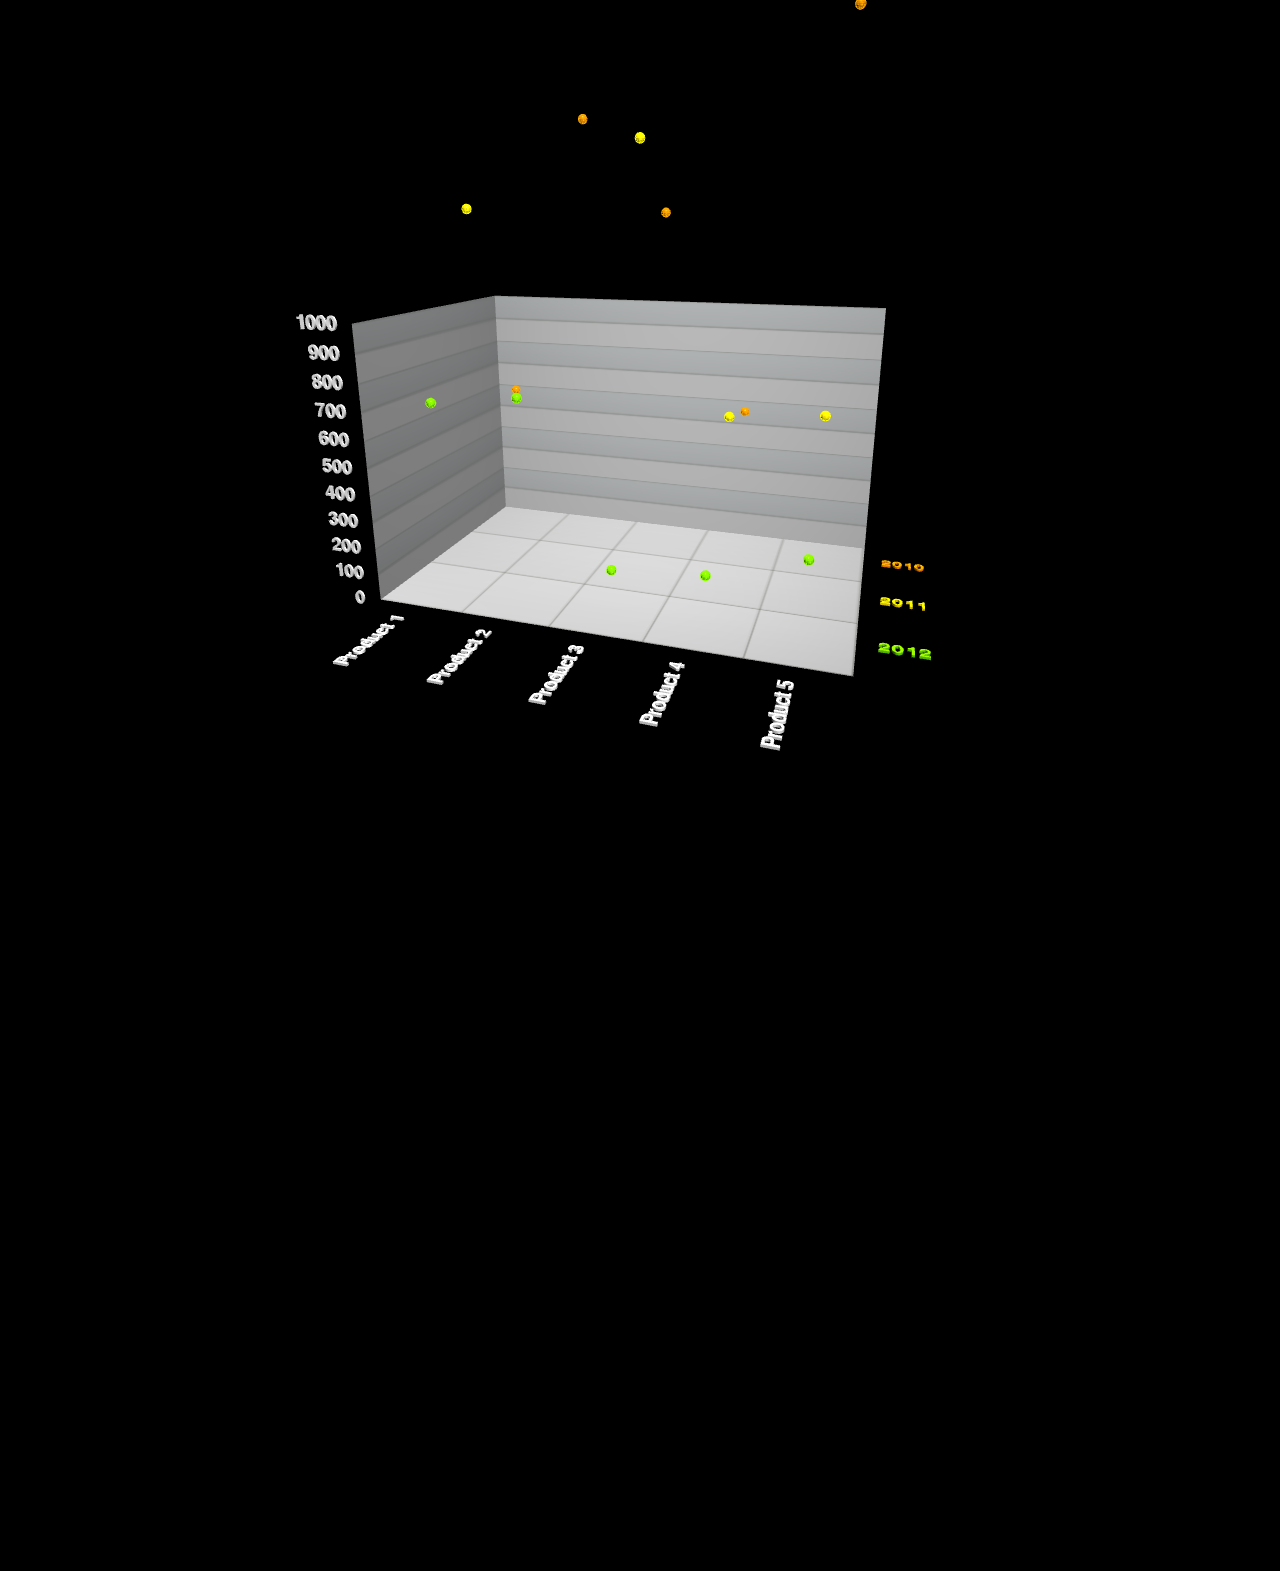
<file: assignments/hosing-graph/stripped/index.htm>
<!DOCTYPE html>
<!-- saved from url=(0042)http://threegraphs.com/charts/sample/area/ -->
<html lang="en">
<head>
    <meta http-equiv="Content-Type" content="text/html; charset=UTF-8">
    <title>3D area chart - Area chart sample</title>

    <link rel="stylesheet" href="./css/reset.css">
    <link rel="stylesheet" href="./css/scenes.css">
</head>

<body style="background-color: rgb(0, 0, 0);">


<div id="valuelabel" style="color: rgb(255, 255, 255);">
</div>

<script type="text/javascript">
    chartType = "area";
    loadType = "sample";
</script>

<script type="text/javascript" src="./js/settings.js"></script>
<script type="text/javascript">
    staticUrl = "";
    chartTitle = "Area chart sample"
</script>


<script type="text/javascript" src="./js/data/InputDataArea.js"></script>

<script type="text/javascript" src="./js/jquery-1.7.1.js"></script>

<script type="text/javascript" src="./js/three.min.js"></script>

<script type="text/javascript" src="./js/TrackballControls.js"></script>
<script type="text/javascript" src="./js/TrackballControlsTouch.js"></script>
<script type="text/javascript" src="./js/utils.js"></script>

<script type="text/javascript" src="./js/NiceScale.js"></script>

<script type="text/javascript" src="./js/AreaPolies.js"></script>
<script type="text/javascript" src="./js/BarCubes.js"></script>
<script type="text/javascript" src="./js/DotSphere.js"></script>

<script type="text/javascript" src="./js/ScaleTexts.js"></script>

<script type="text/javascript" src="./js/helvetiker_bold.typeface.js"></script>
<script type="text/javascript" src="./js/scene_area.js"></script>
<script type="text/javascript">

    backColor = '000000';
    scaleTextColor = 'eeeeee';
    valTextColor = "ffffff";
    valHeight = 600;

    initScene();
    animateScene();
</script>
<!--<script type="text/javascript" src="./js/init.js"></script>-->

<canvas width="526" height="658"></canvas>
</body>
</html>
</file>
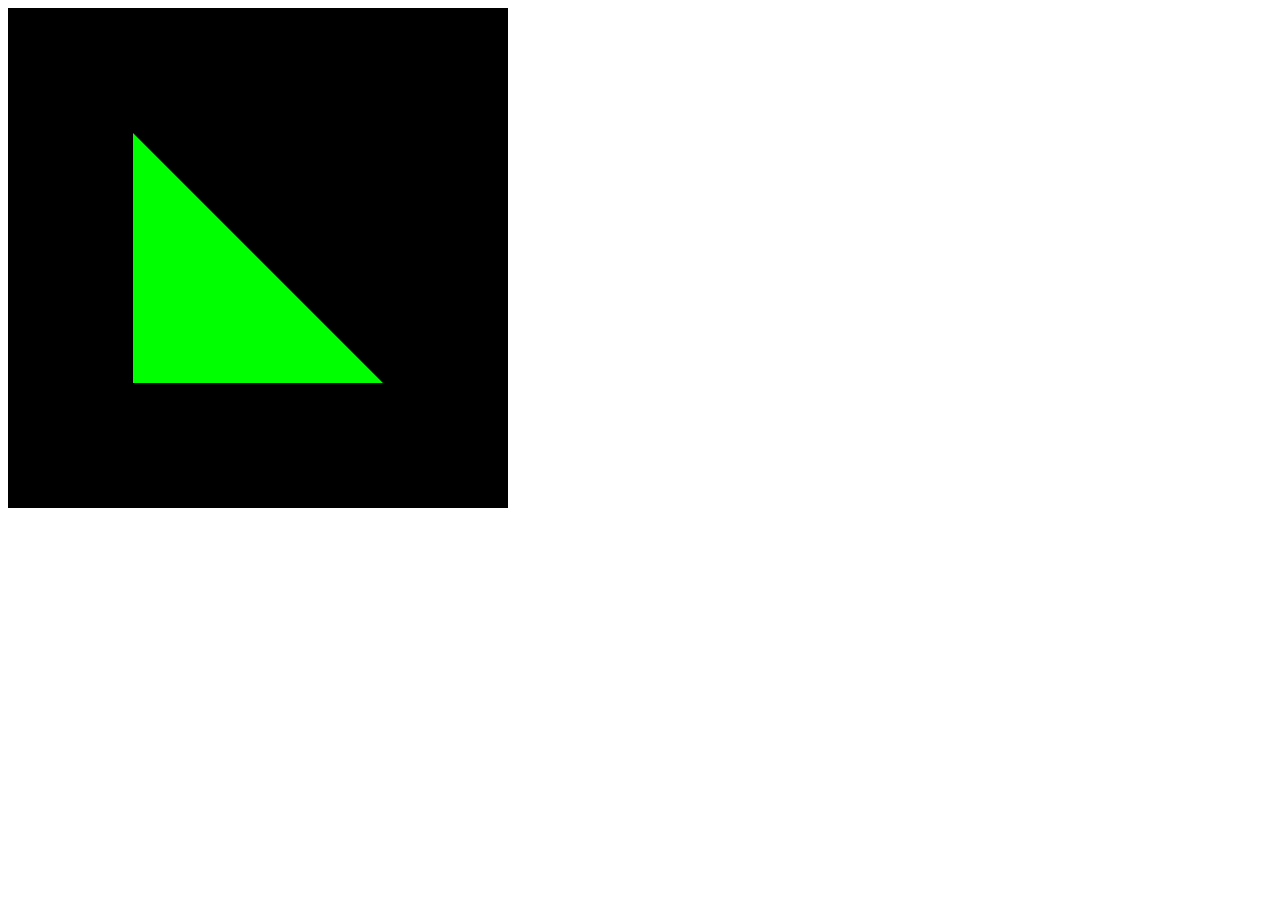
<file: meeting1/opdracht1.html>
<html>
	<head>
		<script id="vertex-shader-2d" type="x-shader/x-vertex">
attribute vec2 aPosition;

void main() {
  gl_Position = vec4(aPosition, 0, 1);
}
		</script>
		<script id="fragment-shader" type="x-shader/x-fragment">
precision highp float;
		
uniform vec4 uColor;
		
void main() {
	gl_FragColor = uColor;
}
		</script>
		<script type="text/javascript">
var gl;
var program;

function initWebGL() {
	var canvas = document.getElementById("wgl");
	gl = initGL(canvas);
	gl.viewport(0, 0, canvas.width, canvas.height);
	program = initShaders();
	drawScene();
}

function initGL(canvas) {
	return canvas.getContext("webgl")
		|| canvas.getContext("experimental-webgl");
}

function initShaders() {

    var vertexShader = gl.createShader(gl.VERTEX_SHADER);
    gl.shaderSource(vertexShader, document.getElementById("vertex-shader-2d").firstChild.nodeValue);
    gl.compileShader(vertexShader);
     
    var fragmentShader = gl.createShader(gl.FRAGMENT_SHADER);
    gl.shaderSource(fragmentShader, document.getElementById("fragment-shader").firstChild.nodeValue);
    gl.compileShader(fragmentShader);
     
    var program = gl.createProgram();
    gl.attachShader(program, vertexShader);
    gl.attachShader(program, fragmentShader);

	gl.linkProgram(program);
	
	if (!gl.getShaderParameter(vertexShader, gl.COMPILE_STATUS)) {
		console.error(gl.getShaderInfoLog(vertexShader));
	}
    if (!gl.getShaderParameter(fragmentShader, gl.COMPILE_STATUS)) {
		console.error(gl.getShaderInfoLog(fragmentShader));
	}
    if (!gl.getProgramParameter(program, gl.LINK_STATUS)) {
		console.error(gl.getProgramInfoLog(program));
	}

	gl.useProgram(program);
	
	return program;
}

function drawScene() {
	gl.clearColor(0, 0, 0, 1);
	gl.clear(gl.COLOR_BUFFER_BIT);

	var vertices = new Float32Array([
		-.5, -.5,
		.5, -.5,
		-.5, .5
	]);
	var buffer = gl.createBuffer();
	gl.bindBuffer(gl.ARRAY_BUFFER, buffer);
	gl.bufferData(gl.ARRAY_BUFFER, vertices, gl.STATIC_DRAW);

	var colorLocation = gl.getUniformLocation(program, "uColor");
	gl.uniform4fv(colorLocation, [0.0, 1.0, 0.0, 1.0]);

	var positionLocation = gl.getAttribLocation(program, "aPosition");
	gl.enableVertexAttribArray(positionLocation); 
	gl.vertexAttribPointer(positionLocation, 2, gl.FLOAT, false, 0, 0);

	gl.drawArrays(gl.TRIANGLES, 0, 3);
}

		</script>
	</head>
	<body onload="initWebGL();">
		<canvas id="wgl" width="500" height="500"></canvas>
	</body>
</html>
</file>
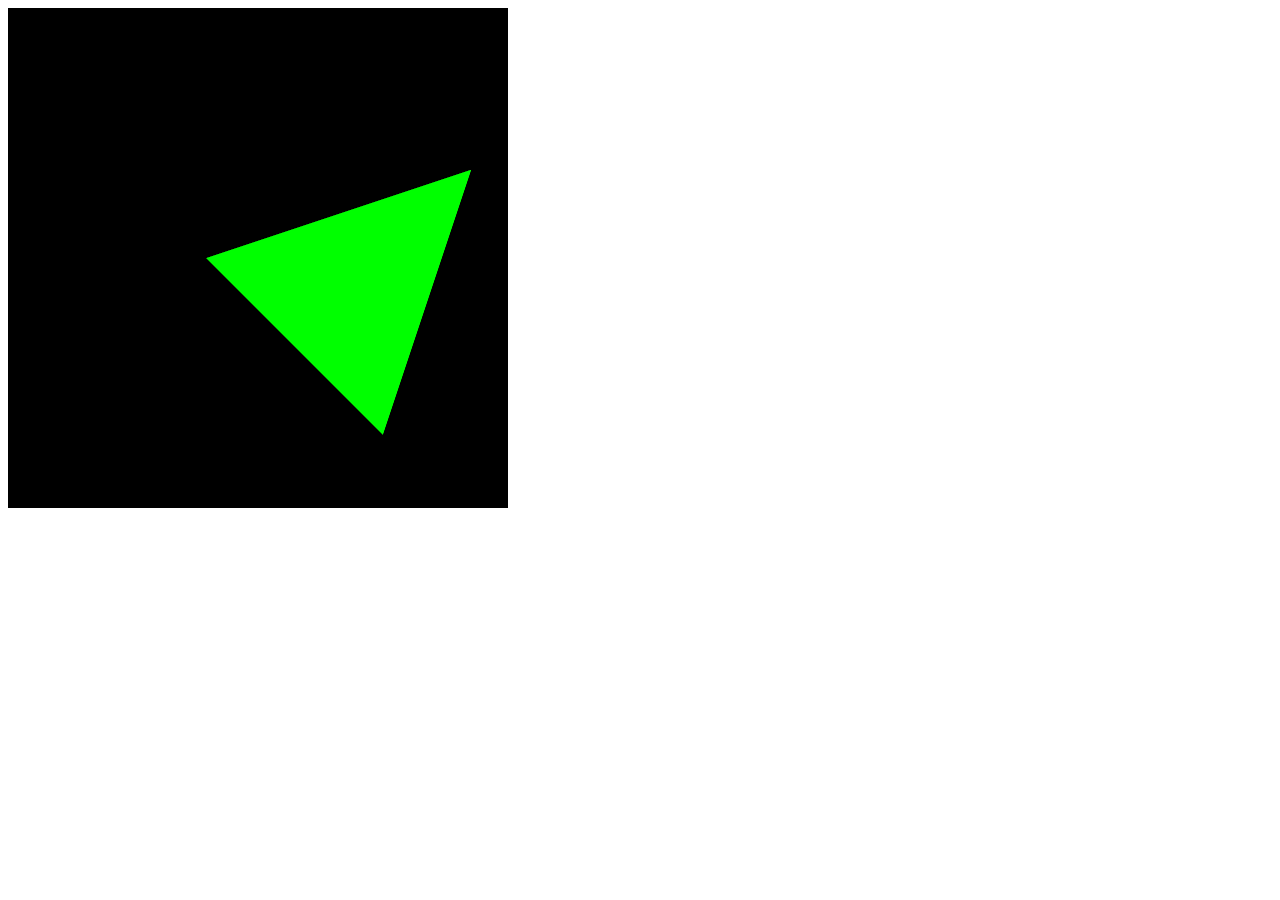
<file: meeting1/opdracht2.html>
<html>
	<head>
		<script id="vertex-shader-3d" type="x-shader/x-vertex">
attribute vec3 aPosition;
 
uniform mat4 uMatrix;
 
void main() {
  gl_Position = uMatrix * vec4(aPosition, 1);
}
		</script>
		<script id="fragment-shader" type="x-shader/x-fragment">
precision highp float;
		
uniform vec4 uColor;
		
void main() {
	gl_FragColor = uColor;
}
		</script>
		<script type="text/javascript">
var gl;
var program;
var triBuffer;

function initWebGL() {
	var canvas = document.getElementById("wgl");
	gl = initGL(canvas);
	gl.viewport(0, 0, canvas.width, canvas.height);
	program = initShaders();
	initBuffers();
	drawScene();
}

function initGL(canvas) {
	return canvas.getContext("webgl")
		|| canvas.getContext("experimental-webgl");
}

function initShaders() {

    var vertexShader = gl.createShader(gl.VERTEX_SHADER);
    gl.shaderSource(vertexShader, document.getElementById("vertex-shader-3d").firstChild.nodeValue);
    gl.compileShader(vertexShader);
     
    var fragmentShader = gl.createShader(gl.FRAGMENT_SHADER);
    gl.shaderSource(fragmentShader, document.getElementById("fragment-shader").firstChild.nodeValue);
    gl.compileShader(fragmentShader);
     
    var program = gl.createProgram();
    gl.attachShader(program, vertexShader);
    gl.attachShader(program, fragmentShader);

	gl.linkProgram(program);
	
	if (!gl.getShaderParameter(vertexShader, gl.COMPILE_STATUS)) {
		console.error(gl.getShaderInfoLog(vertexShader));
	}
    if (!gl.getShaderParameter(fragmentShader, gl.COMPILE_STATUS)) {
		console.error(gl.getShaderInfoLog(fragmentShader));
	}
    if (!gl.getProgramParameter(program, gl.LINK_STATUS)) {
		console.error(gl.getProgramInfoLog(program));
	}

	gl.useProgram(program);
	
	return program;
}

function initBuffers() {
	triBuffer = gl.createBuffer();
	gl.bindBuffer(gl.ARRAY_BUFFER, triBuffer);
	var vertices = [
		0, 1, 0,
		-1, -1, 0,
		1, -1, 0];
	gl.bufferData(gl.ARRAY_BUFFER, new Float32Array(vertices), gl.STATIC_DRAW);
}

function drawScene() {
	gl.clearColor(0, 0, 0, 1);
	gl.clear(gl.COLOR_BUFFER_BIT);
	
	var colorLocation = gl.getUniformLocation(program, "uColor");
	gl.uniform4fv(colorLocation, [0.0, 1.0, 0.0, 1.0]);

	var positionLocation = gl.getAttribLocation(program, "aPosition");
	gl.enableVertexAttribArray(positionLocation); 
	gl.vertexAttribPointer(positionLocation, 3, gl.FLOAT, false, 0, 0);

	var matrixLocation = gl.getUniformLocation(program, "uMatrix");

	var matrix = makeIdentityMatrix();
	matrix = matrixMultiply(matrix, makeScaleMatrix(0.5, 0.5));
	matrix = matrixMultiply(matrix, makeRotationMatrix(.25 * Math.PI));
	matrix = matrixMultiply(matrix, makeTranslationMatrix(0.5, 0));
	
	gl.uniformMatrix4fv(matrixLocation, false, matrix);
	
	gl.drawArrays(gl.TRIANGLES, 0, 3);
}

function makeIdentityMatrix() {
	return [
		1, 0, 0, 0,
		0, 1, 0, 0,
		0, 0, 1, 0,
		0, 0, 0, 1
	];
}
function makeScaleMatrix(sx, sy) {
	return [
		sx, 0, 0, 0,
		0, sy, 0, 0,
		0,  0, 1, 0,
		0,  0, 0, 1
	];
}
function makeTranslationMatrix(tx, ty) {
	return [
		1, 0, 0, tx,
		0, 1, 0, ty,
		0, 0, 1,  0,
		0, 0, 0,  1
	];
}

function makeRotationMatrix(angleInRadians) {
	var c = Math.cos(angleInRadians);
	var s = Math.sin(angleInRadians);
	return [
		c,-s, 0, 0,
		s, c, 0, 0,
		0, 0, 1, 0,
		0, 0, 0, 1
	];
}

function matrixMultiply(a, b) {
	var a00 = a[0*4+0];
	var a10 = a[0*4+1];
	var a20 = a[0*4+2];
	var a30 = a[0*4+3];
	var a01 = a[1*4+0];
	var a11 = a[1*4+1];
	var a21 = a[1*4+2];
	var a31 = a[1*4+3];
	var a02 = a[2*4+0];
	var a12 = a[2*4+1];
	var a22 = a[2*4+2];
	var a32 = a[2*4+3];
	var a03 = a[3*4+0];
	var a13 = a[3*4+1];
	var a23 = a[3*4+2];
	var a33 = a[3*4+3];
	var b00 = b[0*4+0];
	var b10 = b[0*4+1];
	var b20 = b[0*4+2];
	var b30 = b[0*4+3];
	var b01 = b[1*4+0];
	var b11 = b[1*4+1];
	var b21 = b[1*4+2];
	var b31 = b[1*4+3];
	var b02 = b[2*4+0];
	var b12 = b[2*4+1];
	var b22 = b[2*4+2];
	var b32 = b[2*4+3];
	var b03 = b[3*4+0];
	var b13 = b[3*4+1];
	var b23 = b[3*4+2];
	var b33 = b[3*4+3];
	var result = [
		a00 * b00 + a01 * b10 + a02 * b20 + a03 * b30,
		a00 * b01 + a01 * b11 + a02 * b21 + a03 * b31,
		a00 * b02 + a01 * b12 + a02 * b22 + a03 * b32,
		a00 * b03 + a01 * b13 + a02 * b23 + a03 * b33,
		a10 * b00 + a11 * b10 + a12 * b20 + a13 * b30,
		a10 * b01 + a11 * b11 + a12 * b21 + a13 * b31,
		a10 * b02 + a11 * b12 + a12 * b22 + a13 * b32,
		a10 * b03 + a11 * b13 + a12 * b23 + a13 * b33,
		a20 * b00 + a21 * b10 + a22 * b20 + a23 * b30,
		a20 * b01 + a21 * b11 + a22 * b21 + a23 * b31,
		a20 * b02 + a21 * b12 + a22 * b22 + a23 * b32,
		a20 * b03 + a21 * b13 + a22 * b23 + a23 * b33,
		a30 * b00 + a31 * b10 + a32 * b20 + a33 * b30,
		a30 * b01 + a31 * b11 + a32 * b21 + a33 * b31,
		a30 * b02 + a31 * b12 + a32 * b22 + a33 * b32,
		a30 * b03 + a31 * b13 + a32 * b23 + a33 * b33];
	console.log(result);
	return result;
}

		</script>
	</head>
	<body onload="initWebGL();">
		<canvas id="wgl" width="500" height="500"></canvas>
	</body>
</html>
</file>
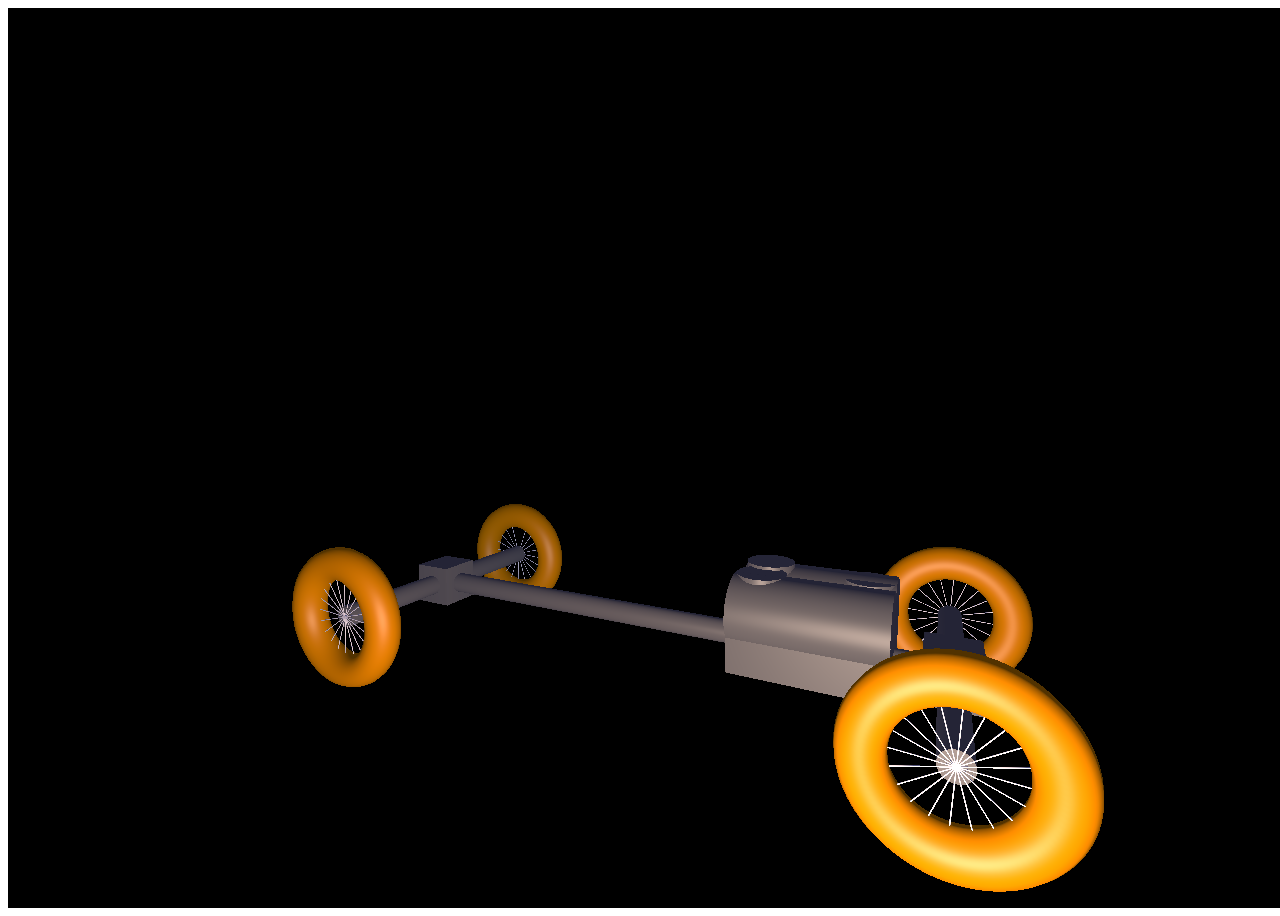
<file: assignments/frank-bodywork/frank.html>
<html>
<head>
    <script type="text/javascript" src="../../lib/three.js"></script>
    <script type="text/javascript">

        var camera, renderer, light1, light2, light3, width, height, scene, wheels, tires;

        var car;
        function init() {

            width = window.innerWidth;
            height = window.innerHeight;
            scene = new THREE.Scene();
            camera = new THREE.PerspectiveCamera(75, width / height, 1, 1000);

            // zoom out?
            camera.position.z = 5;
            camera.position.y = 40;
            camera.rotation.x = -0.1;

            // create renderer and add to DOM
            renderer = new THREE.WebGLRenderer();
            renderer.setSize(width, height);
            renderer.shadowMap.enabled = true;
            renderer.gammaOutput = true;

            document.body.appendChild(renderer.domElement);

            var ambient = new THREE.AmbientLight( 0xffffff, 0.1 );
            scene.add( ambient );

            scene.add(new THREE.AmbientLight(0x00020));
            light1 = new THREE.PointLight(0xfffdf0, 1, 100);
            scene.add(light1);
            light2 = new THREE.PointLight(0xff6200, 1, 150);
            scene.add(light2);
            light3 = new THREE.PointLight(0xfefefe, 1, 200);
            scene.add(light3);

            car = createCar(
                    [
                        {x: 50, y: 0, z: 25},
                        {x: -50, y: 0, z: 25},
                        {x: 50, y: 0, z: -25},
                        {x: -50, y: 0, z: -25}
                    ]
            );
            car.position.z = -100;

            scene.add(car);

            render();
        }

        function createCar(dimensions) {

            var wheelset = createWheels(dimensions);
            var body = createBody(dimensions);
            var engine = createEngine(30, 2);

            var car = new THREE.Object3D();

            car.add(body);
            car.add(wheelset);
            car.add(engine);

            return car;
        }

        function createEngine(translationX, translationY) {

            var x = 24, y = 10, z = 18;

            var material = new THREE.MeshPhongMaterial({color: 0x303030});
            var box = new THREE.BoxGeometry(x, y, z);
            var body = new THREE.Object3D();

            var cube = new THREE.Mesh(box, material);

            var cylinder = new THREE.CylinderGeometry(6, 6, x, 32);
            var topLeftCylinder = new THREE.Mesh(cylinder, material);
            var topRightCylinder = new THREE.Mesh(cylinder, material);

            topLeftCylinder.position.y = 4;
            topRightCylinder.position.y = 4;

            topLeftCylinder.position.z = -4;
            topRightCylinder.position.z = 4;

            topLeftCylinder.rotation.z = Math.PI / 2;
            topRightCylinder.rotation.z = Math.PI / 2;

            body.add(cube);
            body.add(topLeftCylinder);
            body.add(topRightCylinder);

            body.add(createPump(-8, 1.5, -3));
            body.add(createPump(0, 3, -3));
            body.add(createPump(8, 5.5, -3));

            body.add(createPump(-8, 1, 3));
            body.add(createPump(0, 3.5, 3));
            body.add(createPump(8, 5, 3));

            // move it to the top:
            body.position.x = translationX;
            body.position.y = translationY;

            return body;
        }

        var engineCylinders = [];
        function createPump(x,y,z) {
            var material = new THREE.MeshPhongMaterial({color: 0x353535});
            var cylinder = new THREE.CylinderGeometry(4, 4, 12, 32);
            var pump = new THREE.Mesh(cylinder, material);

            pump.position.x = x;
            pump.position.y =y;
            pump.position.z = z;

            engineCylinders.push(pump);

            return pump;
        }

        function createBody(dimensions) {

            var onlyXs = dimensions.map(function (location) {
                return location.x;
            });

            var onlyYs = dimensions.map(function (location) {
                return location.z;
            });

            var smallestY = onlyYs.reduce(function (previous, current) {
                if (previous > current) {
                    return current;
                } else {
                    return previous;
                }
            });

            var biggestY = onlyYs.reduce(function (previous, current) {
                if (previous < current) {
                    return current;
                } else {
                    return previous;
                }
            });

            var smallestX = onlyXs.reduce(function (previous, current) {
                if (previous > current) {
                    return current;
                } else {
                    return previous;
                }
            });

            var biggestX = onlyXs.reduce(function (previous, current) {
                if (previous < current) {
                    return current;
                } else {
                    return previous;
                }
            });

            var lengthY = biggestY - smallestY;
            var lengthX = biggestX - smallestX;

            var cylinder = new THREE.CylinderGeometry(2, 2, lengthX, 32);
            var cylinder2 = new THREE.CylinderGeometry(2, 2, lengthY, 32);
            var material = new THREE.MeshPhongMaterial({color: 0x323232});
            var box = new THREE.BoxGeometry(8, 8, 8);

            var body = new THREE.Object3D();

            var mainBeam = new THREE.Mesh(cylinder, material);
            mainBeam.rotation.z = Math.PI / 2;
            mainBeam.receiveShadow = true;
            mainBeam.castShadow = true;
            body.add(mainBeam);

            var backBeam = new THREE.Mesh(cylinder2, material);
            backBeam.rotation.z = Math.PI / 2;
            backBeam.rotation.y = Math.PI / 2;
            backBeam.position.x = smallestX;
            backBeam.receiveShadow = true;
            backBeam.castShadow = true;
            body.add(backBeam);

            var frontBeam = new THREE.Mesh(cylinder2, material);
            frontBeam.rotation.z = Math.PI / 2;
            frontBeam.rotation.y = Math.PI / 2;
            frontBeam.position.x = biggestX;
            frontBeam.receiveShadow = true;
            frontBeam.castShadow = true;
            body.add(frontBeam);


            var cube = new THREE.Mesh(box, material);
            var cube2 = new THREE.Mesh(box, material);
            cube.position.x = smallestX;
            cube2.position.x = biggestX;
            body.add(cube);
            body.add(cube2);

            return body;
        }

        function createWheels(locations) {

            var wheelSet = new THREE.Object3D();

            wheels = [];

            locations.forEach(function (location) {
                var wheel = new THREE.Object3D();
                wheel.add(createTire());
                wheel.add(createSpokes(10));
                wheel.position.x = location.x;
                wheel.position.z = location.z;
                wheelSet.add(wheel);
                wheel.receiveShadow = true;
                wheel.castShadow = true;


                wheels.push(wheel);
            });

            return wheelSet;
        }

        function createTire() {

            var torus = new THREE.TorusGeometry(10, 3, 16, 100);
            var material = new THREE.MeshPhongMaterial({color: 0xff6200});

            var tire = new THREE.Mesh(torus, material);

            tire.receiveShadow = true;
            tire.castShadow = true;

            return tire;

        }

        function createSpokes(numOfSpokes) {

            var cylinder = new THREE.CylinderGeometry(0.08, 0.08, 15, 32);
            var material = new THREE.MeshPhongMaterial({color: 0xffffff});
            var spokes = new THREE.Object3D();

            if (numOfSpokes > 0) {
                for (var i = 0; i < numOfSpokes; i++) {

                    var spoke = new THREE.Mesh(cylinder, material);
                    spoke.rotation.z = Math.PI * (i / numOfSpokes);
                    spokes.add(spoke);

                    spoke.receiveShadow = true;
                    spoke.castShadow = true;
                }
            }

            return spokes;

        }

        // animation loop
        function render() {
            requestAnimationFrame(render);
            renderer.render(scene, camera);

            // show models always rotate, right?
            car.rotateY(-0.01);

            // spin them wheels
            renderSpinningWheels();
            // rev the engine
            renderEngineCylinder();
        }

        function renderSpinningWheels() {
            wheels.forEach(function (wheel) {
                wheel.rotation.z += 2;
            });
        }

        function renderEngineCylinder() {
            engineCylinders.forEach(function (cylinder) {
                if (cylinder.position.y > 5) {
                    cylinder.position.y -= 5 ;
                }
                cylinder.position.y += 0.5;
            })
        }
    </script>
</head>
<body onload="init()">
</body>
</html>
</file>
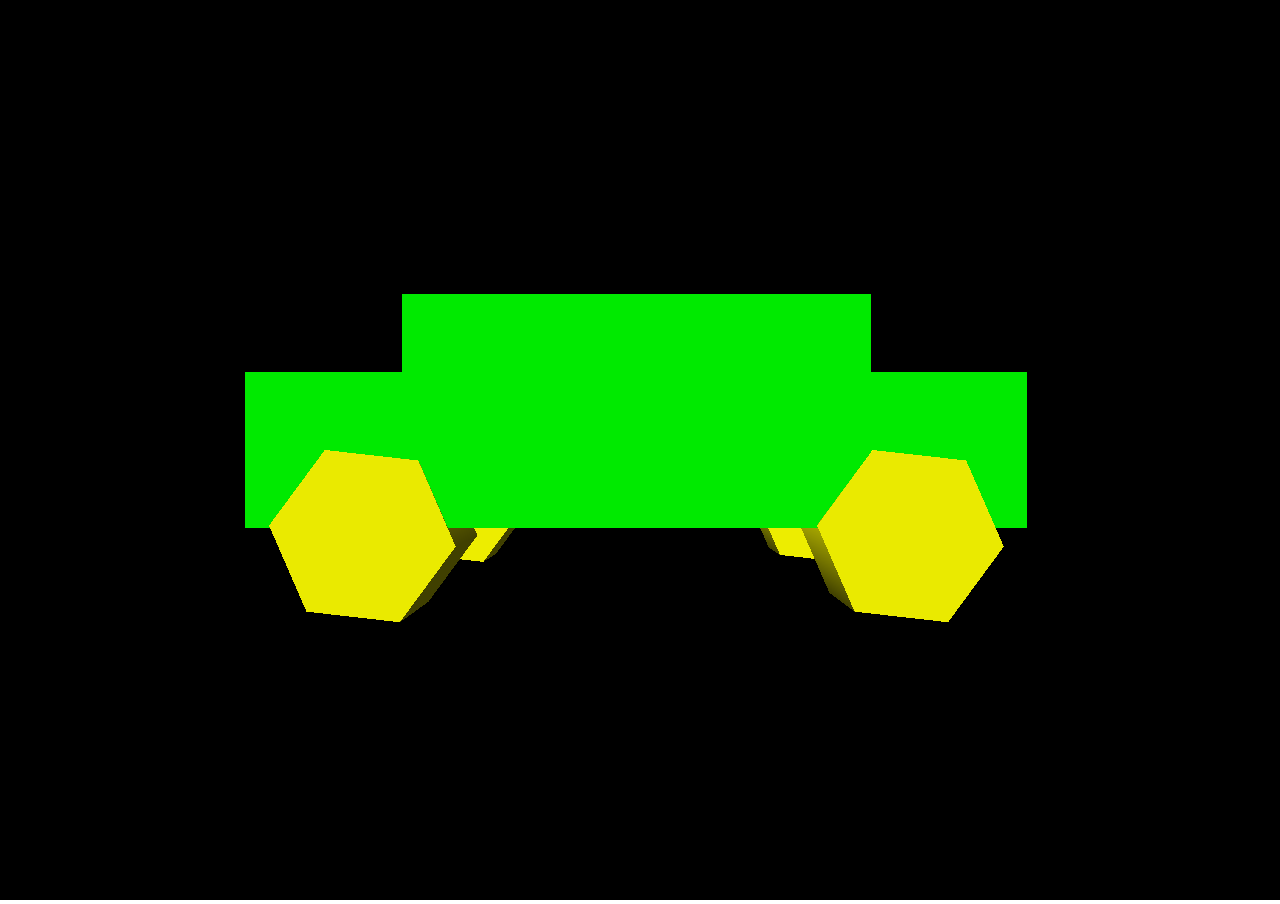
<file: assignments/hosing-car/excercise.html>
<!DOCTYPE html>
<html>
<head>
    <meta charset=utf-8>
    <title>My first Three.js app</title>
    <style>
        body {
            margin: 0;
        }

        canvas {
            width: 100%;
            height: 100%
        }
    </style>
</head>
<body>
<script src="js/three.js"></script>
<script src="js/OrbitControls.js"></script>
<script>
    // Our Javascript will go here.


    var scene = new THREE.Scene();
    var camera = new THREE.PerspectiveCamera(75, window.innerWidth / window.innerHeight, 0.1, 1000);

    controls = new THREE.OrbitControls( camera );
    controls.addEventListener( 'change', render );

    var renderer = new THREE.WebGLRenderer();
    renderer.setSize(window.innerWidth, window.innerHeight);
    document.body.appendChild(renderer.domElement);


    // The car
    var carBaseGeometry = new THREE.BoxGeometry(10, 2, 5);
    var carTopGeometry = new THREE.BoxGeometry(6, 2, 5);
    var carGeometry = new THREE.Geometry();

    var carBaseMesh = new THREE.Mesh(carBaseGeometry);
    var carTopMesh = new THREE.Mesh(carTopGeometry);
    carTopMesh.position.y += 1;

    carBaseMesh.updateMatrix(); // as needed
    carGeometry.merge(carBaseMesh.geometry, carBaseMesh.matrix);

    carTopMesh.updateMatrix(); // as needed
    carGeometry.merge(carTopMesh.geometry, carTopMesh.matrix);

    var material = new THREE.MeshLambertMaterial({color: 0x00FF00});
    var carMesh = new THREE.Mesh(carGeometry, material); // Merged car top and car base

    var wheelMaterial = new THREE.MeshLambertMaterial( {color: 0xffff00} );

    var wheelFLGeometry = new THREE.CylinderGeometry( 1.2, 1.2, 1, 6 );
    var wheelFLMesh = new THREE.Mesh( wheelFLGeometry, wheelMaterial );
    wheelFLMesh.position.x += -3.5;
    wheelFLMesh.position.y += -1.1;
    wheelFLMesh.position.z += 2.01;
    wheelFLMesh.rotation.x += 1.57;

    var wheelFRGeometry = new THREE.CylinderGeometry( 1.2, 1.2, 1, 6 );
    var wheelFRMesh = new THREE.Mesh( wheelFRGeometry, wheelMaterial );
    wheelFRMesh.position.x += -3.5;
    wheelFRMesh.position.y += -1.1;
    wheelFRMesh.position.z += -2;
    wheelFRMesh.rotation.x += 1.55;

    var wheelBLGeometry = new THREE.CylinderGeometry( 1.2, 1.2, 1, 6 );
    var wheelBLMesh = new THREE.Mesh( wheelBLGeometry, wheelMaterial );
    wheelBLMesh.position.x += 3.5;
    wheelBLMesh.position.y += -1.1;
    wheelBLMesh.position.z += 2.01;
    wheelBLMesh.rotation.x += 1.57;

    var wheelBRGeometry = new THREE.CylinderGeometry( 1.2, 1.2, 1, 6 );
    var wheelBRMesh = new THREE.Mesh( wheelBRGeometry, wheelMaterial );
    wheelBRMesh.position.x += 3.5;
    wheelBRMesh.position.y += -1.1;
    wheelBRMesh.position.z += -2;
    wheelBRMesh.rotation.x += 1.55;



    var carGroup = new THREE.Group();
    carGroup.add(carMesh);
    carGroup.add(wheelFLMesh);
    carGroup.add(wheelFRMesh);
    carGroup.add(wheelBLMesh);
    carGroup.add(wheelBRMesh);


    scene.add(carGroup);


    camera.position.z = 10;

    var light = new THREE.AmbientLight( 0x404040 ); // soft white light
    scene.add( light )

    var directionalLight = new THREE.DirectionalLight( 0xffffff, 1 );
    directionalLight.position.set( -0.5, 1, 1 );
    scene.add( directionalLight );

    function render() {
        requestAnimationFrame(render);

        //carGroup.rotation.x += 0.1;
        //carGroup.rotation.y += 0.1;

        carGroup.position.x -= 0.001;

        wheelBRMesh.rotation.y += 0.1;
        wheelFRMesh.rotation.y += 0.1;
        wheelBLMesh.rotation.y += 0.1;
        wheelFLMesh.rotation.y += 0.1;

        renderer.render(scene, camera);
    }
    render();


</script>
</body>
</html>
</file>
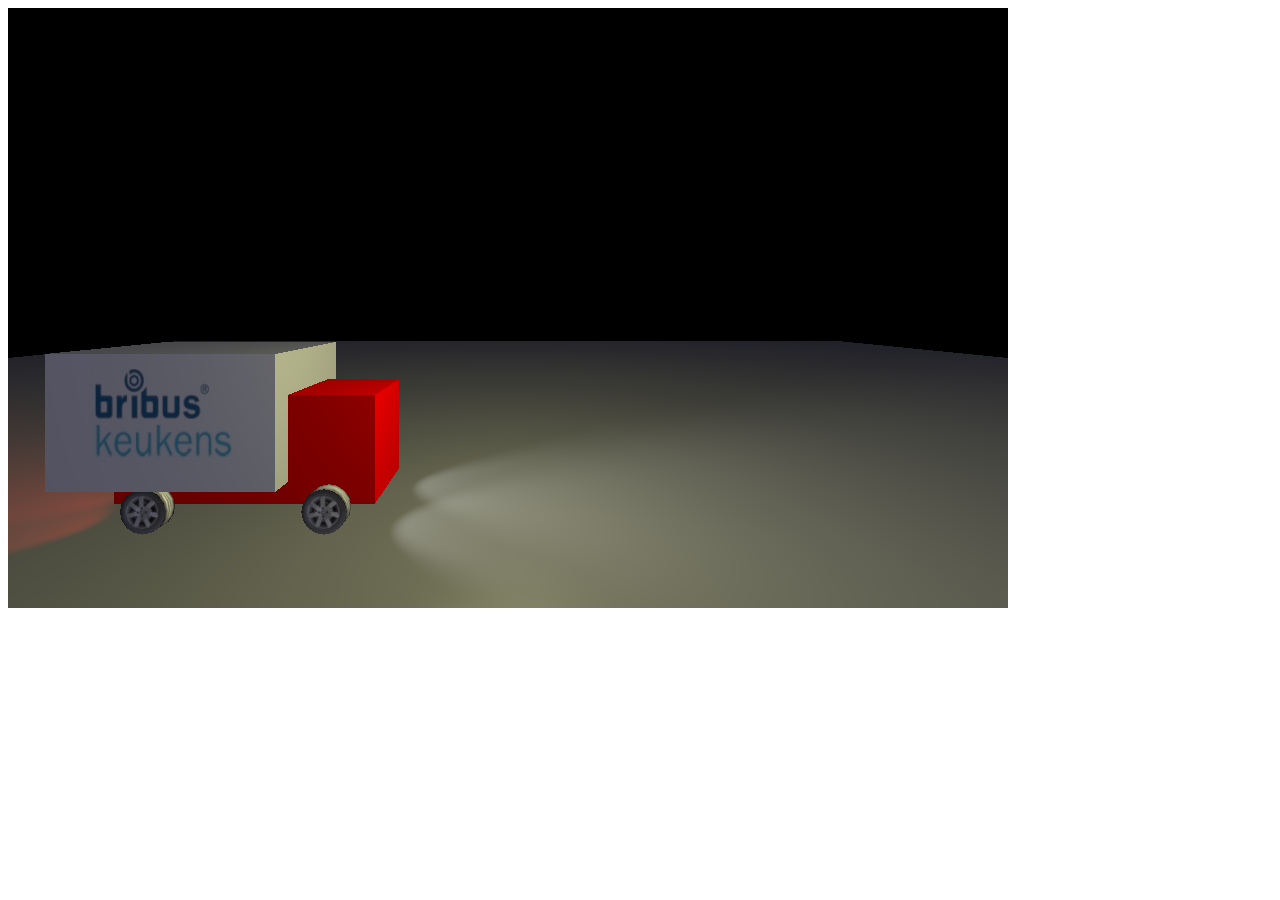
<file: assignments/jesse-car/jesse-cars.html>
<html>
	<head>
		<script type="text/javascript" src="../../lib/three.js"></script>
		<script type="text/javascript">

var width = 1000;
var height = 600;

var scene;
var camera;
var renderer;
var car;

function init() {
	scene = new THREE.Scene();
	camera = new THREE.PerspectiveCamera(75, width / height, .1, 1000);
	camera.position.z = 10;
	camera.position.y = 5;
	
	renderer = new THREE.WebGLRenderer();
	renderer.setSize(width, height);
	document.body.appendChild(renderer.domElement);

	renderer.shadowMap.enabled = true; 
	renderer.gammaOutput = true; 
	
	addLights(scene);
	
	addCar(scene);
	
	addRoad(scene);
	
	render();
}

function addLights(scene) {
	scene.add(new THREE.AmbientLight(0x101020));
	
	var light = new THREE.PointLight(0xffff80, 1, 100);
	light.position.set(0, 5, 2);
	scene.add(light);
}

function addCar(scene) {
	var carMaterial = new THREE.MeshPhongMaterial({color: 0xff0000});
	car = new THREE.Object3D();

	var cockpit = new THREE.Mesh(new THREE.BoxGeometry(2, 2, 2), carMaterial);
	cockpit.position.y = 2;
	car.add(cockpit);

	var lng = new THREE.Mesh(new THREE.BoxGeometry(6, .5, 2), carMaterial);
	lng.position.x = -2;
	lng.position.y = .75;
	car.add(lng);
	
	var trailerTextMat = new THREE.MeshPhongMaterial({map: new THREE.TextureLoader().load(['bribus.jpg'])});
	var trailerWhiteMat = new THREE.MeshPhongMaterial({color: 0x808080});
	
	var trailer = new THREE.Mesh(new THREE.BoxGeometry(5, 3, 3), new THREE.MeshFaceMaterial([
		trailerWhiteMat,
		trailerWhiteMat,
		trailerWhiteMat,
		trailerWhiteMat,
		trailerTextMat,
		trailerTextMat
	]));
	trailer.position.x = -3.5;
	trailer.position.y = 2.5;
	car.add(trailer);
	
	car.position.x = -5;
	
	var light1 = createLight(0xffffff);
	light1.light.position.set(1, 1, 1);
	light1.ref.position.set(3, 0, 1);
	car.add(light1.ref);
	car.add(light1.light);

	var light2 = createLight(0xffffff);
	light2.light.position.set(1, 1, -1);
	light2.ref.position.set(3, 0, -1);
	car.add(light2.ref);
	car.add(light2.light);
	
	var light3 = createLight(0xff0000);
	light3.light.position.set(-5, 1, 1);
	light3.ref.position.set(-7, 0, 1);
	car.add(light3.ref);
	car.add(light3.light);

	var light4 = createLight(0xff0000);
	light4.light.position.set(-5, 1, -1);
	light4.ref.position.set(-7, 0, -1);
	car.add(light4.ref);
	car.add(light4.light);

	car.receiveShadow = true;
	car.castShadow = true;
	
	var wheelRF = createWheel();
	wheelRF.position.set(0, .5, 1.25);
	car.add(wheelRF);
	
	var wheelLF = createWheel();
	wheelLF.position.set(0, .5, -1.25);
	car.add(wheelLF);

	var wheelRB = createWheel();
	wheelRB.position.set(-4, .5, 1.25);
	car.add(wheelRB);
	
	var wheelLB = createWheel();
	wheelLB.position.set(-4, .5, -1.25);
	car.add(wheelLB);
	
	scene.add(car);
}

function createWheel() {
	var wheelMaterial = new THREE.MeshPhongMaterial({color: 0x888888});

	var wheelSideMat = new THREE.MeshPhongMaterial({map: new THREE.TextureLoader().load(['wheel_side.jpg'])});
	var wheelTrackMat = new THREE.MeshPhongMaterial({map: new THREE.TextureLoader().load(['wheel_track.jpg'])});
	
//	var trailer = new THREE.Mesh(new THREE.BoxGeometry(5, 3, 3), new THREE.MeshFaceMaterial([
//		trailerWhiteMat,
//		trailerWhiteMat,
//		trailerWhiteMat,
//		trailerWhiteMat,
//		trailerTextMat,
//		trailerTextMat
//	]));

	
	var wheel = new THREE.Mesh(new THREE.CylinderGeometry(.5, .5, .25, 16), wheelSideMat);
	wheel.rotation.x = Math.PI / 2;
	return wheel;
}

function createLight(color) {
	var spotLight = new THREE.SpotLight(color);
	spotLight.castShadow = true;
	spotLight.decay = 2;
	spotLight.angle = Math.PI / 4;
	spotLight.penumbra = 0.5;
	spotLight.shadow.mapSize.width = 1024;
	spotLight.shadow.mapSize.height = 1024;
	spotLight.shadow.camera.near = 1;
	spotLight.shadow.camera.far = 4000;
	
	var geo = new THREE.Geometry();
	geo.vertices.push(new THREE.Vector3(100, 0, 0));
	var ref = new THREE.Mesh(geo, new THREE.PointsMaterial({color: 0x888888, size: 0.1}));
	ref.position.x = 2;
	spotLight.target = ref;
	
	return {light: spotLight, ref: ref};
}

function addRoad(scene) {
	var roadMaterial = new THREE.MeshPhongMaterial({color: 0x303030});
	var road = new THREE.Mesh(new THREE.PlaneGeometry(100, 100), roadMaterial);
	road.rotation.x = Math.PI * 1.5;
	scene.add(road);
}

function render() {
	requestAnimationFrame(render);

	var carMatrix = new THREE.Matrix4();
	carMatrix.makeTranslation(.02, 0, 0);
	car.position.applyMatrix4(carMatrix);

	renderer.render(scene, camera);
}

		</script>
	</head>
	<body onload="init()">
	</body>
</html>
</file>
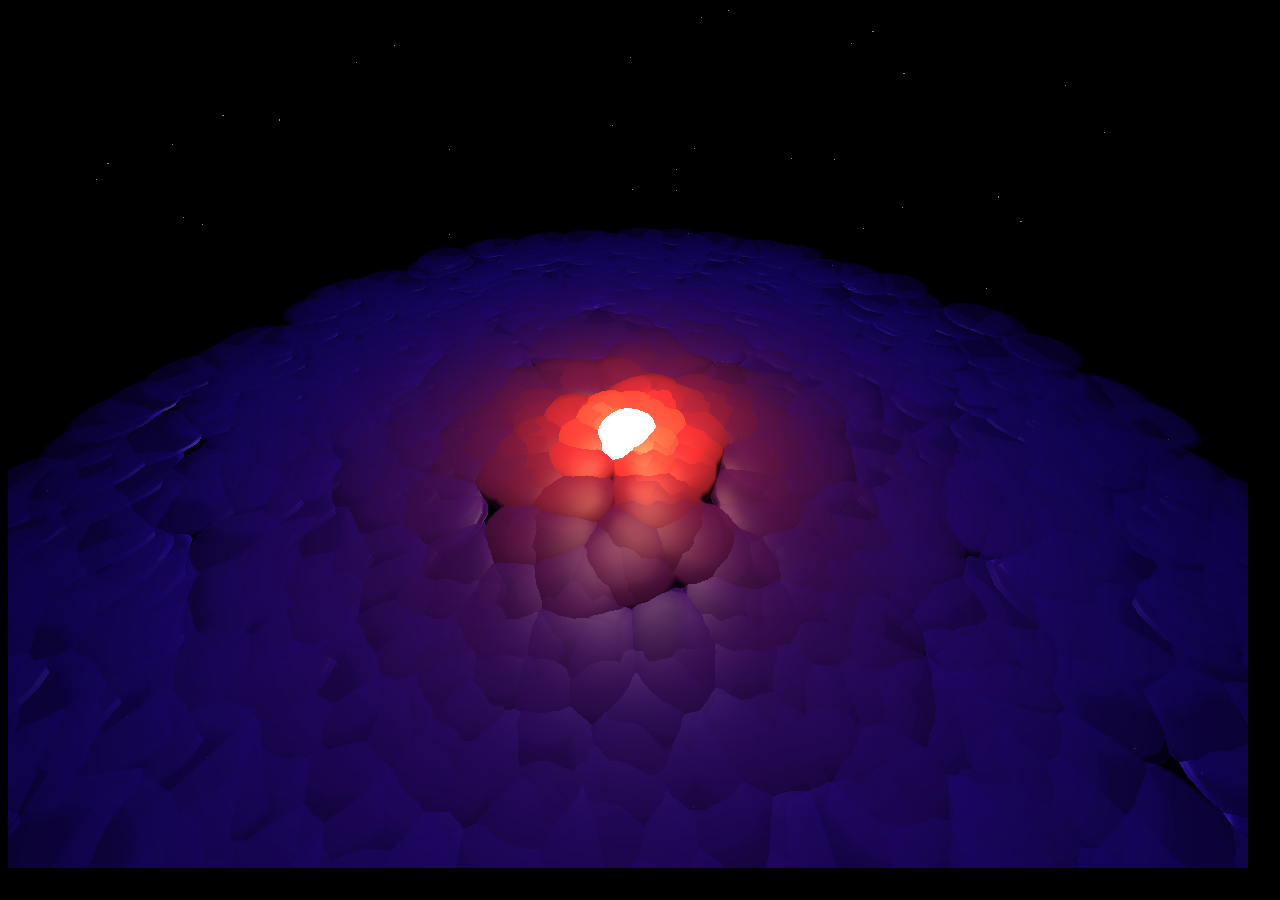
<file: assignments/jesse-galaxy/jesse-galaxy.html>
<html>
	<head>
		<script type="text/javascript" src="../../lib/three.js"></script>
		<script type="text/javascript" src="../../lib/OrbitControls.js"></script>
		<script type="text/javascript">

var width = window.innerWidth - 40;
var height = window.innerHeight - 40;
var aspect = width / height;
var cameraDistance = 10;
var clusterSize = 1;
var clusterCount = 1000;
var galaxyRadius = 10;
var galaxyFactor = 4;
var galaxyRotationSpeed = Math.PI / 1024;
var maxSphereDist = Math.sqrt(galaxyRadius) * galaxyFactor;

var xAxis = new THREE.Vector3(1, 0, 0);
var yAxis = new THREE.Vector3(0, 1, 0);
var zAxis = new THREE.Vector3(0, 0, 1);

var starCount = 1000;
var starSphereRadius = 50;

var scene;
var controls;
var camera;
var renderer;
var galaxy;
var clusters = [];
var clusterGeo;

var animateCamera = false;
var animateGalaxy = true;

var cameraRotation = Math.PI / 4;
var cameraRotationInc = -Math.PI / 1024;

function init() {
	scene = new THREE.Scene();
	initCamera();

	renderer = new THREE.WebGLRenderer();
	renderer.setSize(width, height);
	document.body.appendChild( renderer.domElement );
	
	initControls(camera, renderer);
	
	addLights(scene);
	
	addGalaxy(scene);

	addBackground(scene);
	
	render();
}

function initCamera() {
	camera = new THREE.PerspectiveCamera(90, aspect, 0.1, 1000);
	camera.rotateOnAxis(xAxis, -cameraRotation);
	updateCameraPosition();
}

function updateCameraPosition() {
	camera.position.y = Math.sin(cameraRotation) * cameraDistance;
	camera.position.z = Math.cos(cameraRotation) * cameraDistance;
}

function initControls(camera, renderer) {
	controls = new THREE.OrbitControls( camera, renderer.domElement );
//	controls.enableDamping = true;
//	controls.dampingFactor = 0.25;
//	controls.enableZoom = false;
}

function addLights(scene) {
	scene.add(new THREE.AmbientLight(0x202020));
	
	var light = new THREE.PointLight(0xffff80, 1, 100);
	light.position.set(0, 5, 0);
	scene.add(light);
	
	light = new THREE.PointLight(0xffff80, 1, 100);
	light.position.set(0, -5, 0);
	scene.add(light);
}

function addDebug(scene) {
	scene.add(new THREE.Mesh(new THREE.CubeGeometry(2, 2, 1), new THREE.MeshBasicMaterial({color: 0xffffff})));
	scene.add(new THREE.AxisHelper(5));
}

function addGalaxy(scene) {
	clusterGeo = new THREE.SphereGeometry(clusterSize, 16, 6);
	addCluster(scene, 0, .001);
	for (var i = 0; i < clusterCount; i++) {
		var rot = THREE.Math.randFloat(0, 2 * Math.PI);
		var dist = Math.sqrt(THREE.Math.randFloat(0, galaxyRadius)) * galaxyFactor;
		addCluster(scene, rot, dist);
	}
}

function addCluster(scene, rot, dist) {
	var normDist = dist / maxSphereDist;
	var red = 0.1 / normDist;
	var green = 0.02 / normDist;
	var blue = Math.sin(normDist * 2) + 0.02 / normDist - .03;
	var material = new THREE.MeshPhongMaterial({color: new THREE.Color(red, green, blue), opacity: 1 - (5 * normDist / maxSphereDist), transparent: true});
	var cluster = new THREE.Mesh(clusterGeo, material);
	cluster.position.x = Math.sin(rot) * dist;
	cluster.position.z = Math.cos(rot) * dist;
	cluster.scale.y = .2 / (normDist + .2) / 2;
	clusters.push({mesh: cluster, dist: dist});
	scene.add(cluster);
}

function addBackground(scene) {
	var pointGeo = new THREE.Geometry();
	for (var i = 0; i < starCount; i ++ ) {
		var lat = THREE.Math.randFloat(0, 2 * Math.PI);
		var lng = THREE.Math.randFloat(0, 2 * Math.PI);
		var v = new THREE.Vector3();
		v.x = Math.sin(lng) * Math.cos(lat) * starSphereRadius;
		v.y = Math.sin(lat) * starSphereRadius;
		v.z = Math.cos(lng) * Math.cos(lat) * starSphereRadius;
		pointGeo.vertices.push(v);
	}
	var particles = new THREE.Points(pointGeo, new THREE.PointsMaterial({color: 0x888888, size: 0.1}));
	scene.add(particles);
}
	
function render() {
	requestAnimationFrame(render);
	controls.update();
	if (animateCamera) {
		cameraRotation += cameraRotationInc;
		camera.rotateOnAxis(xAxis, -cameraRotationInc);
		updateCameraPosition();
	}
	if (animateGalaxy) {
		for (var i = 0; i < clusters.length; i++) {
			var cluster = clusters[i];
			var rotationMatrix = new THREE.Matrix4();
			rotationMatrix.makeRotationY(galaxyRotationSpeed * maxSphereDist / cluster.dist);
			cluster.mesh.position.applyMatrix4(rotationMatrix);
		}
	}
	renderer.render(scene, camera);
}

		</script>
	</head>
	<body onload="init()" style="background-color:black">
	</body>
</html>
</file>
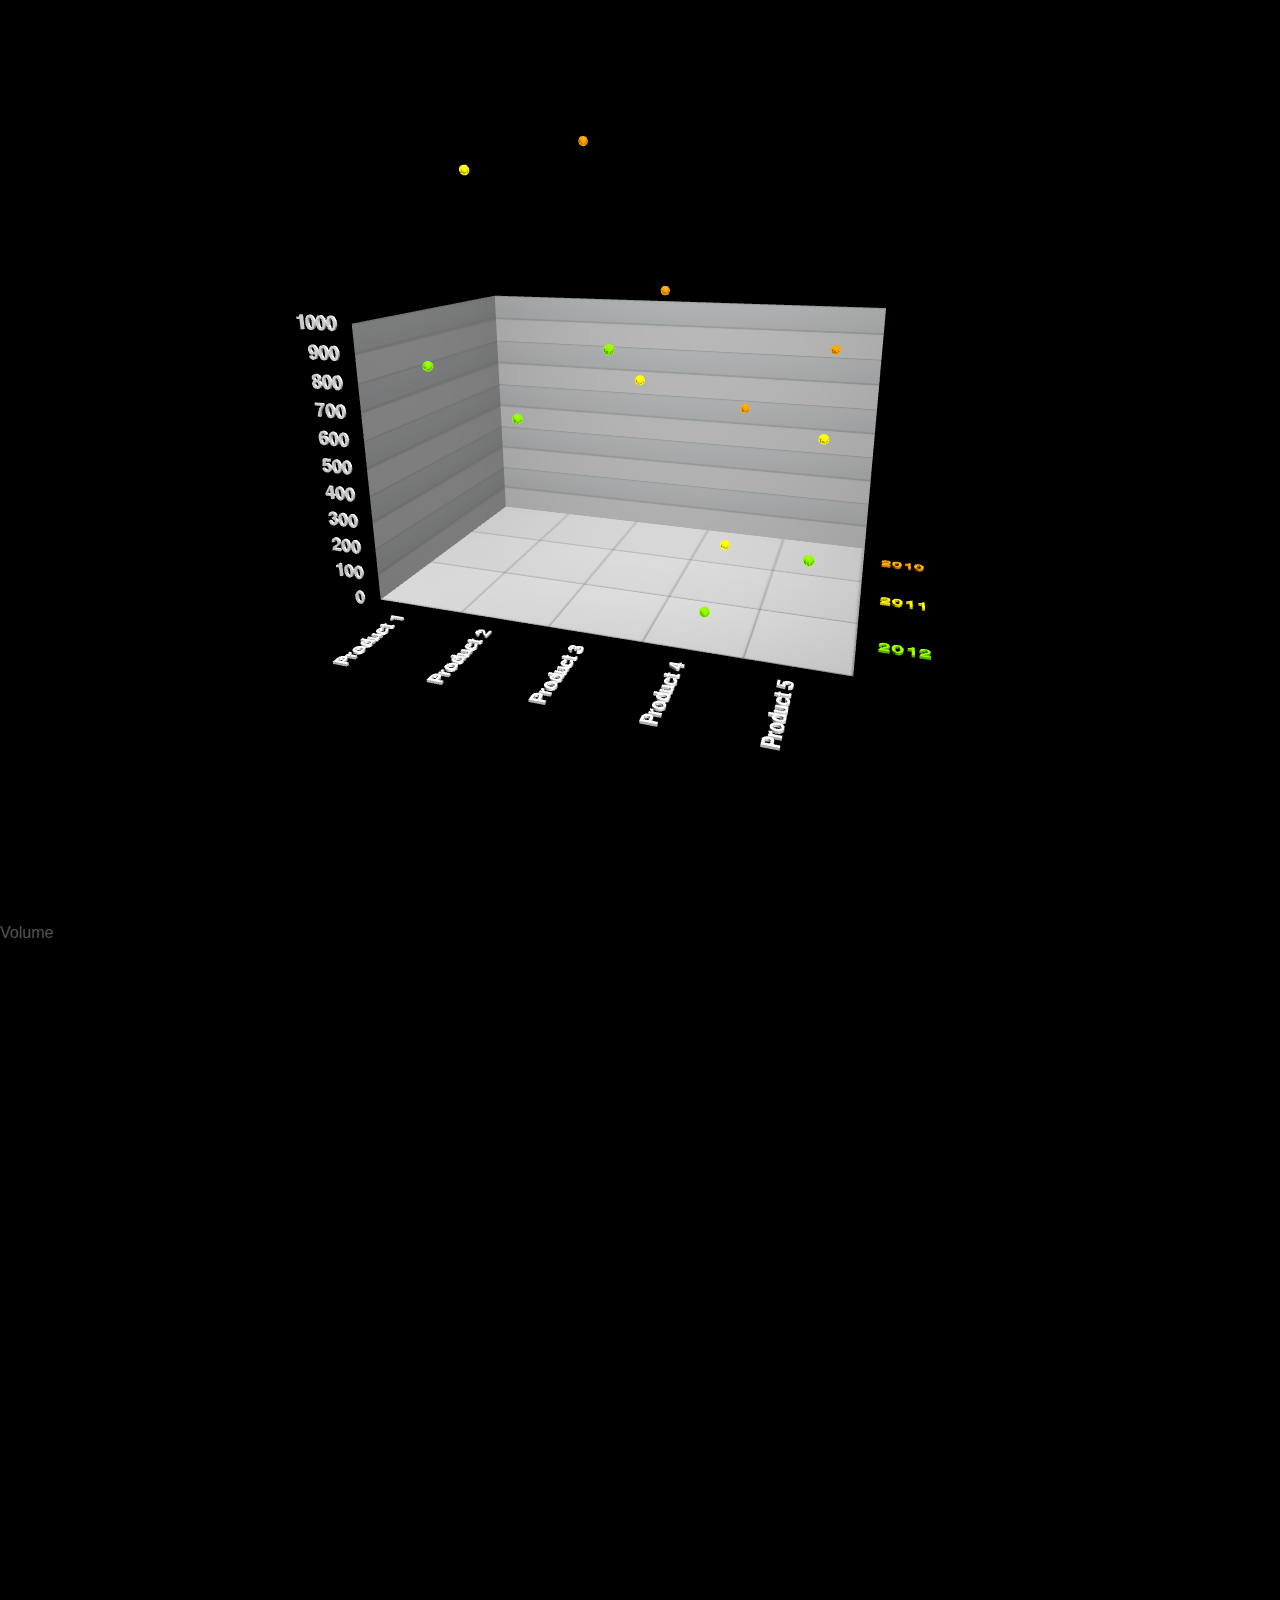
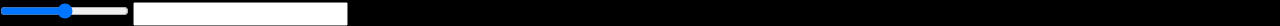
<file: assignments/hosing-graph/stripped/equalizer.html>
<!DOCTYPE html>
<!-- saved from url=(0042)http://threegraphs.com/charts/sample/area/ -->
<html lang="en">
<head>
    <meta http-equiv="Content-Type" content="text/html; charset=UTF-8">
    <title>3D area chart - Area chart sample</title>

    <link rel="stylesheet" href="./css/reset.css">
    <link rel="stylesheet" href="./css/scenes.css">
</head>

<body style="background-color: rgb(0, 0, 0);">


<div id="valuelabel" style="color: rgb(255, 255, 255);">
</div>

<script type="text/javascript">
    chartType = "area";
    loadType = "sample";
</script>

<script type="text/javascript" src="./js/settings.js"></script>
<script type="text/javascript">
    staticUrl = "";
    chartTitle = "Area chart sample"
</script>


<script type="text/javascript" src="./js/data/InputDataArea.js"></script>

<script type="text/javascript" src="./js/jquery-1.7.1.js"></script>

<script type="text/javascript" src="./js/three.min.js"></script>

<script type="text/javascript" src="./js/TrackballControls.js"></script>
<script type="text/javascript" src="./js/TrackballControlsTouch.js"></script>
<script type="text/javascript" src="./js/utils.js"></script>

<script type="text/javascript" src="./js/NiceScale.js"></script>

<script type="text/javascript" src="./js/AreaPolies.js"></script>
<script type="text/javascript" src="./js/BarCubes.js"></script>
<script type="text/javascript" src="./js/DotSphere.js"></script>

<script type="text/javascript" src="./js/ScaleTexts.js"></script>

<script type="text/javascript" src="./js/helvetiker_bold.typeface.js"></script>
<script type="text/javascript" src="./js/scene_area.js"></script>
<script type="text/javascript">

    backColor = '000000';
    scaleTextColor = 'eeeeee';
    valTextColor = "ffffff";
    valHeight = 600;

    initScene();
    animateScene();
</script>
<!--<script type="text/javascript" src="./js/init.js"></script>-->

<script type="text/javascript">


    var webaudio_tooling_obj = function () {

        var audioContext = new AudioContext();

        console.log("audio is starting up ...");

        var BUFF_SIZE = 16384;

        var audioInput = null,
                microphone_stream = null,
                gain_node = null,
                script_processor_node = null,
                script_processor_fft_node = null,
                analyserNode = null;

        if (!navigator.getUserMedia)
            navigator.getUserMedia = navigator.getUserMedia || navigator.webkitGetUserMedia ||
                    navigator.mozGetUserMedia || navigator.msGetUserMedia;

        if (navigator.getUserMedia){

            navigator.getUserMedia({audio:true},
                    function(stream) {
                        start_microphone(stream);
                    },
                    function(e) {
                        alert('Error capturing audio.');
                    }
            );

        } else { alert('getUserMedia not supported in this browser.'); }

        // ---

        function show_some_data(given_typed_array, num_row_to_display, label) {

            var size_buffer = given_typed_array.length;
            var index = 0;
            var max_index = num_row_to_display;

            console.log("__________ " + label);

            for (; index < max_index && index < size_buffer; index += 1) {

                console.log(given_typed_array[index]);
            }

            dataValues[0][0] = given_typed_array[0] * 2;
            dataValues[0][1] = given_typed_array[1] * 2;
            dataValues[0][2] = given_typed_array[2] * 2;
            dataValues[0][3] = given_typed_array[3] * 2;

            dataValues[1][0] = given_typed_array[4] * 2;
            dataValues[1][1] = given_typed_array[5] * 2;
            dataValues[1][2] = given_typed_array[6] * 2;
            dataValues[1][3] = given_typed_array[7] * 2;

            document.getElementById('value').setAttribute("value", given_typed_array[4]);


        }

        function process_microphone_buffer(event) {

            var i, N, inp, microphone_output_buffer;

            microphone_output_buffer = event.inputBuffer.getChannelData(0); // just mono - 1 channel for now

            // microphone_output_buffer  <-- this buffer contains current gulp of data size BUFF_SIZE

            show_some_data(microphone_output_buffer, 5, "from getChannelData");
        }

        function start_microphone(stream){

            gain_node = audioContext.createGain();
            gain_node.connect( audioContext.destination );

            microphone_stream = audioContext.createMediaStreamSource(stream);
            microphone_stream.connect(gain_node);

            script_processor_node = audioContext.createScriptProcessor(BUFF_SIZE, 1, 1);
            script_processor_node.onaudioprocess = process_microphone_buffer;

            microphone_stream.connect(script_processor_node);

            // --- enable volume control for output speakers

            document.getElementById('volume').addEventListener('change', function() {

                var curr_volume = this.value;
                gain_node.gain.value = curr_volume;

                console.log("curr_volume ", curr_volume);
            });

            // --- setup FFT

            script_processor_fft_node = audioContext.createScriptProcessor(2048, 1, 1);
            script_processor_fft_node.connect(gain_node);

            analyserNode = audioContext.createAnalyser();
            analyserNode.smoothingTimeConstant = 0;
            analyserNode.fftSize = 2048;

            microphone_stream.connect(analyserNode);

            analyserNode.connect(script_processor_fft_node);

            script_processor_fft_node.onaudioprocess = function() {

                // get the average for the first channel
                var array = new Uint8Array(analyserNode.frequencyBinCount);
                analyserNode.getByteFrequencyData(array);

                // draw the spectrogram
                if (microphone_stream.playbackState == microphone_stream.PLAYING_STATE) {

                    show_some_data(array, 5, "from fft");
                }
            };
        }

    }(); //  webaudio_tooling_obj = function()



</script>
<p>Volume</p>
<input id="volume" type="range" min="0" max="1" step="0.1" value="0.5"/>
<input id="value" type="input"/>
<canvas width="526" height="658"></canvas>
</body>
</html>
</file>
<file: assignments/hosing-graph/stripped/css/scenes.css>
/**
 * a style for the scenes - @author Yane Frenski
 */

 @font-face {
     font-family: "League";
     font-weight: normal;
     src: url("League-Gothic.otf");
 }

body {
  margin: 0px;
  background-color: #000000;
  overflow: hidden;
}

h3{
  font-family: League, Impact, Helvetica, Arial;
  font-size: 36px;
  font-weight: normal;
  color: #26272b;
  text-transform: uppercase;
  margin:0 0 10px 0;
  text-align:left;
  border-bottom: 1px solid #26272b;
}

.datadialog .ui-dialog-titlebar {display:none}
.datadialog { font-size: 14px; }

#div-controls{
  position: absolute;
  width: 100px;
  height: 150px;
  padding: 10px;
  background: #26272b;
  z-index: 9;
}

#div-controls ul{
  list-style-type: none;
  padding: 0;
  margin: 0;
}

#div-controls ul li{
  margin: 10px 5px;
}

#div-legend{
  background: #26272b;
  color: #eee;
  position: absolute;
  top: 0;
  right: 0;
  max-width: 80%;
  padding:10px;
  font-size: 11px;
  z-index:8;
}

#div-legend h4{
  margin: 0;
  font-size: 12px;
  font-style: italic;
}

#div-legend-data{
  margin-top:10px;
}

.div-legend-color{
  width: 10px;
  height: 10px;
}

.div-results{
  text-align: center;
  font-family: Helvetica, Arial, Verdana;
  font-size: 14px;
}


/* Buttons */
.general-button{
  width: 100px;
  padding:10px 0;
  text-align:center;
  color: #fff;
  background: #777777;
  font-family: Georgia, Times, 'Times New Roman', serif;
  font-style: italic;
  cursor: pointer;
  line-height: 16px;
}

.general-button span{
  font-size: 12px;
  color: #ddd;
}

.general-button-b{
  width: 200px;
}

.general-button-disabled{
  background-color:#bbbbbb;
  cursor: inherit;
}

.element-centered{
  margin: auto;
}


/* Separators */
.separator_big_h{
  height: 20px;
  background: url('../img/separator_big_h.png') repeat-x left center;
}

.separator_hid10 { height: 10px; }
.separator_hid20 { height: 20px; }
.separator_hid30 { height: 30px; }
.separator_hid50 { height: 50px; }

/* Grid */
.left { float:left }
.right { float: right }
.clear { clear: both }

.col1-3 { width: 33% }
.col2-3 { width: 67% }

.col1-4 { width: 25% }
.col2-4 { width: 50% }
.col3-4 { width: 75% }

/* Explicit style*/
#jtsheet_exportbut {
  position: absolute;
  right: 10px ;
  top:10px;
}
/* Text styles */
.small-text{
  font-size: 12px;
}

/* canvas value label*/
#valuelabel{
  color: #fff;
  text-shadow: 1px 1px 2px #000;
  position: absolute;
  top: 200px;
  left: 500px;
  z-index: 9;
  font-size: 16px;
  display: none;
  padding: 10px;
  background: #26272b;
  border: 1px solid #fff;
}

#valuelabel p{
  font-size: 14px;
  margin:0;
  padding:0;
  font-style: italic;
}

/* jquery ui boxes */
#div-databox{
  display: none;
}
#div-exportbox{
  display: none;
}

/* footer for the preview */
#preview-footer{
  background-color: #26272B;
  position: absolute;
  right: 0;
  bottom: 0;
  color: #fff;
  padding: 10px;
  font-size: 12px;
  font-style: italic;
  text-align: right;
  z-index:11;
}

div#non-supported-errormsg{
  width: 200px;
  background-color: #26272B;
  position: absolute;
  z-index: 10;
  top: 40%;
  left: 50%;
  margin-left: -100px;
}
img#non-supported-img{
  width: 100%;
  height: 100%;
}
</file>
